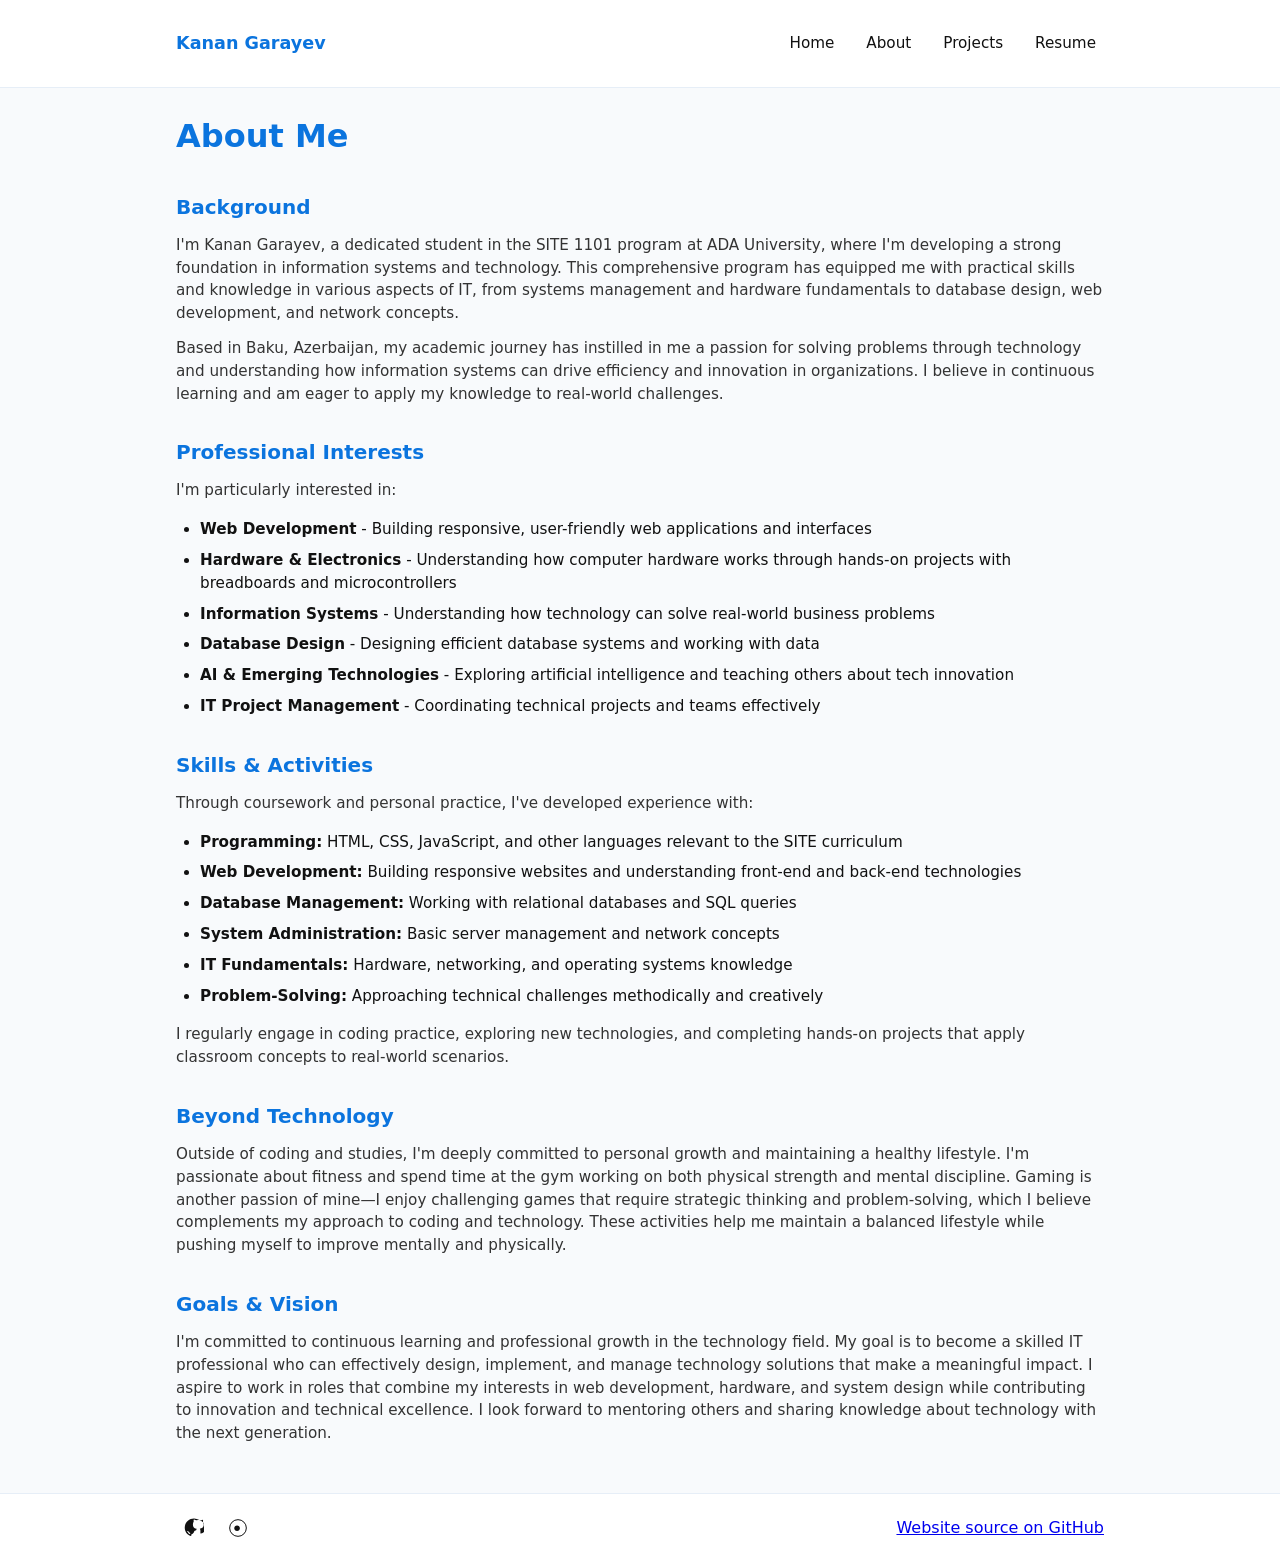
<file: about.html>
<!doctype html>
<html lang="en">
<head>
	<meta charset="utf-8">
	<meta name="viewport" content="width=device-width,initial-scale=1">
	<title>About Me - Personal Portfolio</title>
	<style>
		:root{--bg:#f8fafc;--accent:#0b74de;--muted:#6b7280}
		*{box-sizing:border-box}
		body{margin:0;font-family:system-ui,-apple-system,Segoe UI,Roboto,'Helvetica Neue',Arial;line-height:1.5;background:var(--bg);color:#111}
		header{background:#fff;border-bottom:1px solid #e6eef7}
		.container{max-width:960px;margin:0 auto;padding:1rem}
		nav{display:flex;align-items:center;justify-content:space-between;flex-wrap:wrap;gap:1rem}
		.brand{font-weight:600;color:var(--accent);font-size:1.1rem}
		.nav-links{list-style:none;padding:0;margin:0;display:flex;gap:1rem;flex-wrap:wrap}
		.nav-links a{color:inherit;text-decoration:none;padding:.5rem;display:inline-block;font-size:0.95rem}
		main{padding:2rem 1rem}
		h1{font-size:2rem;margin:.5rem 0 1rem 0;color:var(--accent)}
		h2{font-size:1.25rem;margin:1.5rem 0 .75rem 0;color:var(--accent)}
		p{margin:.75rem 0;color:#333;font-size:0.95rem}
		ul, ol{margin:1rem 0;padding-left:1.5rem}
		li{margin:.5rem 0;font-size:0.95rem}
		.section{margin:2rem 0}
		footer{border-top:1px solid #e6eef7;background:#fff}
		.footer-inner{display:flex;align-items:center;justify-content:space-between;gap:1rem;flex-wrap:wrap;text-align:center}
		.socials{display:flex;gap:.5rem;flex-wrap:wrap;justify-content:center}
		.socials a{display:inline-flex;align-items:center;gap:.5rem;color:inherit;text-decoration:none;padding:.5rem}
		.icon{width:20px;height:20px;display:inline-block}
		.sr-only{position:absolute;width:1px;height:1px;padding:0;margin:-1px;overflow:hidden;clip:rect(0,0,0,0);white-space:nowrap;border:0}
		@media (max-width:620px){
			.nav-links{flex-direction:column;gap:.5rem;width:100%}
			.nav-links a{font-size:0.85rem;padding:0.4rem}
			nav{gap:0.5rem}
			.brand{font-size:1rem}
			main{padding:1rem}
			h1{font-size:1.5rem;margin:.5rem 0 0.75rem 0}
			h2{font-size:1.1rem;margin:1rem 0 .5rem 0}
			p{font-size:0.9rem;margin:0.5rem 0}
			ul, ol{margin:0.75rem 0;padding-left:1.25rem}
			li{margin:.35rem 0}
			.section{margin:1.5rem 0}
			.footer-inner{flex-direction:column}
		}
	</style>
</head>
<body>
	<header>
		<div class="container">
			<nav aria-label="Primary">
				<div class="brand">Kanan Garayev</div>
				<ul class="nav-links">
					<li><a href="index.html">Home</a></li>
					<li><a href="about.html">About</a></li>
					<li><a href="index.html#projects">Projects</a></li>
					<li><a href="index.html#resume">Resume</a></li>
				</ul>
			</nav>
		</div>
	</header>

	<main class="container">
		<h1>About Me</h1>

		<section class="section" aria-labelledby="background-heading">
			<h2 id="background-heading">Background</h2>
			<p>
				I'm Kanan Garayev, a dedicated student in the SITE 1101 program at ADA University, where I'm developing a strong foundation in information systems and technology. 
				This comprehensive program has equipped me with practical skills and knowledge in various aspects of IT, from systems management and hardware fundamentals to 
				database design, web development, and network concepts.
			</p>
			<p>
				Based in Baku, Azerbaijan, my academic journey has instilled in me a passion for solving problems through technology and understanding how 
				information systems can drive efficiency and innovation in organizations. I believe in continuous learning and am eager to apply my knowledge to real-world challenges.
			</p>
		</section>

		<section class="section" aria-labelledby="interests-heading">
			<h2 id="interests-heading">Professional Interests</h2>
			<p>I'm particularly interested in:</p>
			<ul>
				<li><strong>Web Development</strong> - Building responsive, user-friendly web applications and interfaces</li>
				<li><strong>Hardware & Electronics</strong> - Understanding how computer hardware works through hands-on projects with breadboards and microcontrollers</li>
				<li><strong>Information Systems</strong> - Understanding how technology can solve real-world business problems</li>
				<li><strong>Database Design</strong> - Designing efficient database systems and working with data</li>
				<li><strong>AI & Emerging Technologies</strong> - Exploring artificial intelligence and teaching others about tech innovation</li>
				<li><strong>IT Project Management</strong> - Coordinating technical projects and teams effectively</li>
			</ul>
		</section>

		<section class="section" aria-labelledby="skills-heading">
			<h2 id="skills-heading">Skills & Activities</h2>
			<p>Through coursework and personal practice, I've developed experience with:</p>
			<ul>
				<li><strong>Programming:</strong> HTML, CSS, JavaScript, and other languages relevant to the SITE curriculum</li>
				<li><strong>Web Development:</strong> Building responsive websites and understanding front-end and back-end technologies</li>
				<li><strong>Database Management:</strong> Working with relational databases and SQL queries</li>
				<li><strong>System Administration:</strong> Basic server management and network concepts</li>
				<li><strong>IT Fundamentals:</strong> Hardware, networking, and operating systems knowledge</li>
				<li><strong>Problem-Solving:</strong> Approaching technical challenges methodically and creatively</li>
			</ul>
			<p>
				I regularly engage in coding practice, exploring new technologies, and completing hands-on projects that apply 
				classroom concepts to real-world scenarios.
			</p>
		</section>

		<section class="section" aria-labelledby="hobbies-heading">
			<h2 id="hobbies-heading">Beyond Technology</h2>
			<p>
				Outside of coding and studies, I'm deeply committed to personal growth and maintaining a healthy lifestyle. 
				I'm passionate about fitness and spend time at the gym working on both physical strength and mental discipline. 
				Gaming is another passion of mine—I enjoy challenging games that require strategic thinking and problem-solving, 
				which I believe complements my approach to coding and technology. These activities help me maintain a balanced lifestyle 
				while pushing myself to improve mentally and physically.
			</p>
		</section>

		<section class="section" aria-labelledby="goals-heading">
			<h2 id="goals-heading">Goals & Vision</h2>
			<p>
				I'm committed to continuous learning and professional growth in the technology field. My goal is to become a skilled 
				IT professional who can effectively design, implement, and manage technology solutions that make a meaningful impact. 
				I aspire to work in roles that combine my interests in web development, hardware, and system design while contributing to innovation and 
				technical excellence. I look forward to mentoring others and sharing knowledge about technology with the next generation.
			</p>
		</section>
	</main>

	<footer>
		<div class="container footer-inner">
			<div class="socials" aria-label="Social links">
				<a href="https://github.com/Kanann27033/personal-website" title="GitHub repository of this website">
					<span class="icon" aria-hidden="true">
						<svg viewBox="0 0 24 24" fill="currentColor" xmlns="http://www.w3.org/2000/svg">
							<path d="M12 .5C5.7.5.9 5.3.9 11.6c0 4.6 3 8.5 7.2 9.9.5.1.7-.2.7-.5v-1.8c-2.9.6-3.5-1.2-3.5-1.2-.5-1.3-1.2-1.6-1.2-1.6-1-.7.1-.7.1-.7 1.1.1 1.7 1.2 1.7 1.2 1 .1.7 1.9 2.9 2.7 0 .1.1.1.2.1.1 0 .2 0 .3-.1 1.8-.8 2.6-2.6 2.6-2.6.4-1.6 1.5-2 2.7-2.3.1-.8.4-1.4.8-1.8-2.3-.3-4.7-1.2-4.7-5.4 0-1.2.4-2.1 1-2.9-.1-.3-.4-1.4.1-2.9 0 0 .8-.3 2.8 1.1a9.8 9.8 0 012.6-.4c.9 0 1.9.1 2.6.4 2-.1 2.8-1.1 2.8-1.1.5 1.5.2 2.6.1 2.9.6.8 1 1.7 1 2.9 0 4.2-2.4 5-4.7 5.3.4.4.7 1.1.7 2.2v3.2c0 .3.2.6.7.5 4.2-1.4 7.2-5.3 7.2-9.9C23.1 5.3 18.3.5 12 .5z"/>
						</svg>
					</span>
					<span class="sr-only">GitHub</span>
				</a>

				<a href="https://www.codecademy.com/" title="Codecademy profile">
					<span class="icon" aria-hidden="true">
						<svg viewBox="0 0 24 24" fill="none" xmlns="http://www.w3.org/2000/svg">
							<circle cx="12" cy="12" r="10" stroke="#111" stroke-width="1.2" fill="#fff"/>
							<path d="M7.5 12.2c0-1.9 1.4-3.3 3.4-3.3 1.9 0 3.4 1.4 3.4 3.3 0 1.9-1.5 3.3-3.4 3.3-2 0-3.4-1.4-3.4-3.3z" fill="#111"/>
						</svg>
					</span>
					<span class="sr-only">Codecademy</span>
				</a>
			</div>

			<div>
				<a href="https://github.com/Kanann27033/personal-website">Website source on GitHub</a>
			</div>
		</div>
	</footer>
</body>
</html>
</file>
